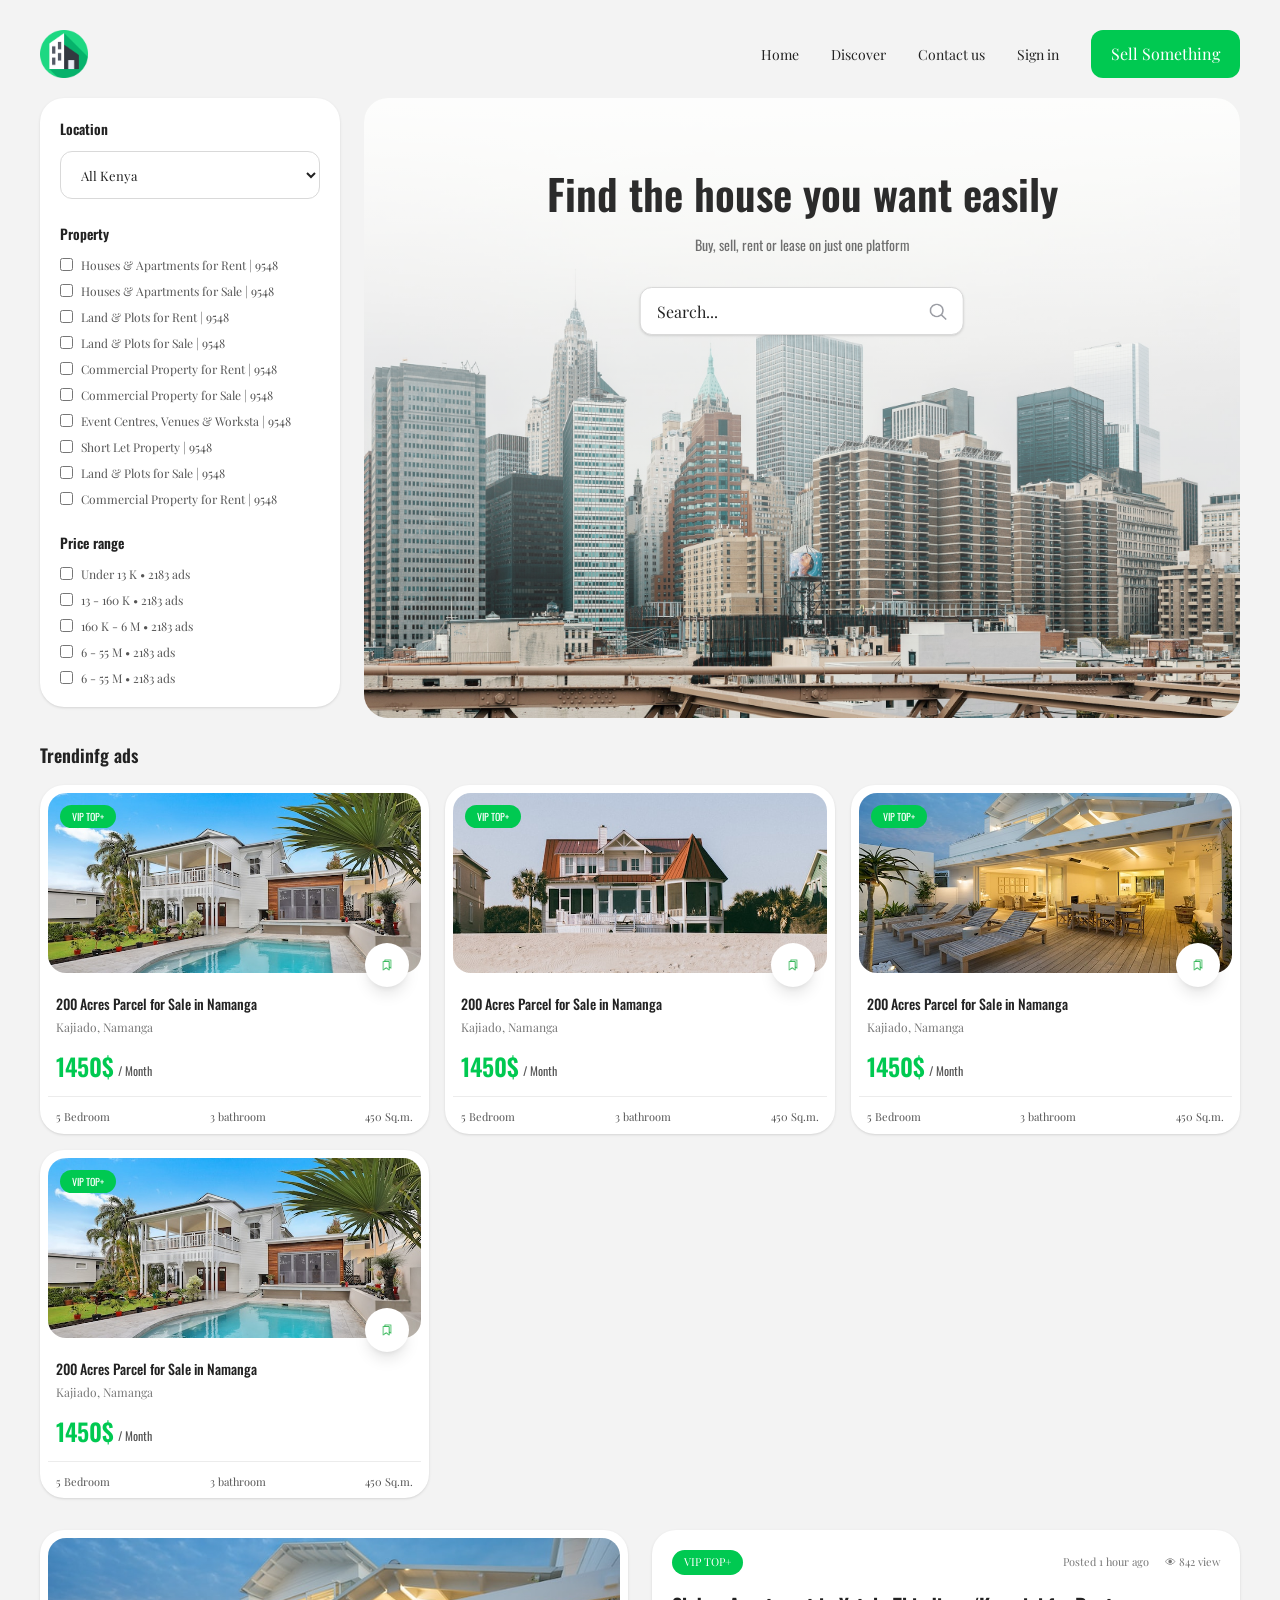
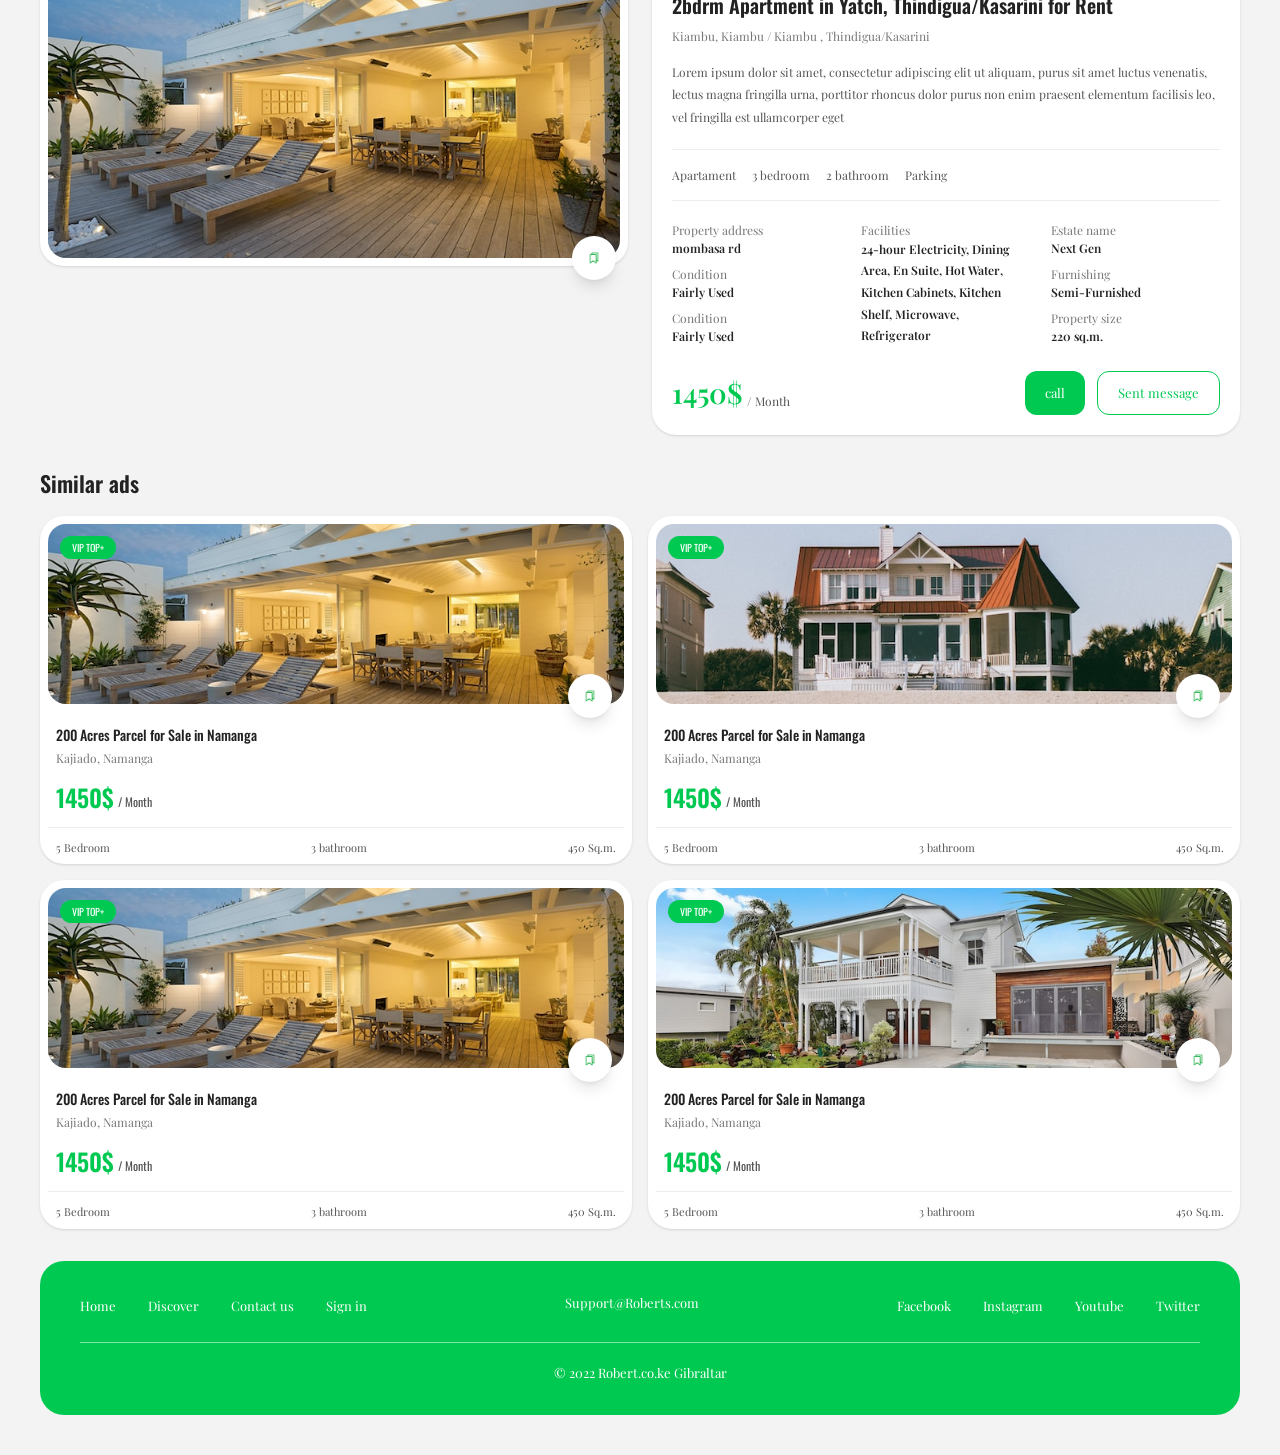
<file: index.html>
<!doctype html>
<html lang="en">
  <head>
    <meta charset="UTF-8" />
    <meta name="viewport" content="width=device-width, initial-scale=1.0" />
    <title>Find Homes for Rent and Sale</title>
    <meta
      name="description"
      content="Buy, sell, rent or lease properties easily on one platform."
    />
    <meta name="robots" content="index,follow" />
    <meta
      name="google-site-verification"
      content="CXtPqZHnyqR2oAkqWcA-MkzSj9Aci5FNeaKXEIg0ZXs"
    />
    <meta
      property="og:url"
      content="https://slldze.github.io/Intermediate-task/"
    />
    <meta property="og:type" content="website" />
    <meta property="og:title" content="Find Homes for Rent and Sale" />
    <meta
      property="og:description"
      content="Buy, sell, rent or lease properties easily on one platform."
    />
    <meta
      property="og:image"
      content="https://slldze.github.io/Intermediate-task/src/img/img.jpg"
    />
    <!-- Google Fonts -->
    <link rel="preconnect" href="https://fonts.googleapis.com" />
    <link rel="preconnect" href="https://fonts.gstatic.com" crossorigin />
    <link
      href="https://fonts.googleapis.com/css2?family=Oswald:wght@200..700&family=Playfair+Display:wght@400..900&display=swap"
      rel="stylesheet"
    />
    <link rel="stylesheet" href="css/final.css" />
    <style>
      body {
        font-family: "Playfair Display", serif;
      }
      h1,
      h2,
      h3,
      h4,
      h5,
      h6 {
        font-family: "Oswald", sans-serif;
      }
    </style>
  </head>
  <body class="bg-[#f3f3f3] text-[#222222]">
    <header
      class="mx-auto flex max-w-[1440px] items-center justify-between px-[20px] pt-[30px] pb-[20px] min-[769px]:px-[40px] min-[1440px]:px-[60px]"
    >
      <a href="index.html" class="h-[48px] w-[48px] shrink-0">
        <img
          src="src/img/logo.png"
          alt="logo"
          class="h-[48px] w-[48px] object-contain"
        />
      </a>
      <nav class="flex items-center">
        <ul class="hidden items-center gap-8 min-[769px]:flex">
          <li>
            <a
              href="index.html"
              class="border-b-2 border-transparent pb-1 text-[14px] transition hover:border-green-500"
            >
              Home
            </a>
          </li>
          <li>
            <a
              href="index.html"
              class="border-b-2 border-transparent pb-1 text-[14px] transition hover:border-green-500"
            >
              Discover
            </a>
          </li>
          <li>
            <a
              href="index.html"
              class="border-b-2 border-transparent pb-1 text-[14px] transition hover:border-green-500"
            >
              Contact us
            </a>
          </li>
          <li>
            <a
              href="index.html"
              class="border-b-2 border-transparent pb-1 text-[14px] transition hover:border-green-500"
            >
              Sign in
            </a>
          </li>
          <li>
            <button
              class="rounded-[12px] bg-green-500 px-5 py-3 text-white transition hover:opacity-90"
            >
              Sell Something
            </button>
          </li>
        </ul>
        <form class="group relative min-[769px]:hidden">
          <input
            type="text"
            name="mobile-search"
            id="mobile-search"
            placeholder="Search..."
            class="absolute right-0 top-1/2 h-12 w-0 -translate-y-1/2 rounded-full border border-gray-300 bg-white pl-4 pr-12 text-sm outline-none transition-all duration-300 group-hover:w-[180px] group-focus-within:w-[180px]"
          />
          <img
            src="src/img/search.png"
            alt="Search"
            class="relative z-10 h-8 w-8 mr-[4px]"
          />
        </form>
      </nav>
    </header>
    <main
      class="mx-auto max-w-[1440px] px-5 pb-[150px] min-[769px]:px-10 min-[769px]:pb-10 min-[1440px]:px-[60px]"
    >
      <section
        class="flex flex-col gap-6 min-[769px]:grid min-[769px]:grid-cols-[260px_1fr] min-[769px]:items-start min-[1025px]:grid-cols-[300px_1fr]"
      >
        <section class="order-1 min-[769px]:order-2">
          <div
            class="relative h-[420px] overflow-hidden rounded-[24px] bg-[#f8f8f8] min-[769px]:h-[620px]"
          >
            <img
              src="src/img/img.jpg"
              alt="main img"
              class="absolute inset-0 h-full w-full object-cover"
            />
            <div
              class="absolute inset-0 bg-gradient-to-b from-white/90 via-white/40 to-transparent"
            ></div>
            <div
              class="absolute top-8 left-1/2 z-10 w-[85%] -translate-x-1/2 text-center min-[769px]:top-[70px]"
            >
              <h1
                class="text-[32px] font-semibold leading-[1.2] text-[#2b2b2b] min-[769px]:text-[42px] min-[1440px]:text-[48px]"
              >
                Find the house you want easily
              </h1>
              <h4
                class="mt-4 text-[14px] text-[#6f6f6f] min-[769px]:text-[14px] min-[1440px]:text-[16px]"
              >
                Buy, sell, rent or lease on just one platform
              </h4>
              <form class="hidden min-[769px]:mt-8 min-[769px]:block">
                <div class="relative mx-auto w-[324px]">
                  <input
                    type="text"
                    name="search"
                    id="search"
                    placeholder="Search..."
                    class="h-12 w-full rounded-[12px] border border-[#d9d9d9] bg-white px-4 pr-10 outline-none shadow-sm"
                  />
                  <img
                    src="src/img/search.png"
                    alt="Search"
                    class="absolute right-4 top-1/2 h-5 w-5 -translate-y-1/2"
                  />
                </div>
              </form>
            </div>
          </div>
        </section>
        <aside
          class="order-2 rounded-[24px] bg-white p-5 shadow-sm min-[769px]:order-1"
        >
          <h3 class="mb-3 text-[14px] font-semibold">Location</h3>
          <select
            title="Choose location"
            id="location"
            name="location"
            class="mb-6 h-12 w-full rounded-[12px] border border-[#d9d9d9] bg-white px-4 text-[13px] outline-none"
          >
            <option value="all">All Kenya</option>
            <option value="nairobi">Nairobi</option>
            <option value="mombasa">Mombasa</option>
          </select>
          <h3 class="mb-3 text-[14px] font-semibold">Property</h3>
          <form class="space-y-2">
            <div class="flex items-start gap-2 text-[12px] text-[#555555]">
              <input
                type="checkbox"
                id="rent-houses"
                name="property"
                class="mt-[2px]"
              />
              <label for="rent-houses"
                >Houses & Apartments for Rent | 9548</label
              >
            </div>
            <div class="flex items-start gap-2 text-[12px] text-[#555555]">
              <input
                type="checkbox"
                id="sale-houses"
                name="property"
                class="mt-[2px]"
              />
              <label for="sale-houses"
                >Houses & Apartments for Sale | 9548</label
              >
            </div>
            <div class="flex items-start gap-2 text-[12px] text-[#555555]">
              <input
                type="checkbox"
                id="rent-land"
                name="property"
                class="mt-[2px]"
              />
              <label for="rent-land">Land & Plots for Rent | 9548</label>
            </div>
            <div class="flex items-start gap-2 text-[12px] text-[#555555]">
              <input
                type="checkbox"
                id="sale-land"
                name="property"
                class="mt-[2px]"
              />
              <label for="sale-land">Land & Plots for Sale | 9548</label>
            </div>
            <div class="flex items-start gap-2 text-[12px] text-[#555555]">
              <input
                type="checkbox"
                id="commercial-rent"
                name="property"
                class="mt-[2px]"
              />
              <label for="commercial-rent"
                >Commercial Property for Rent | 9548</label
              >
            </div>
            <div class="flex items-start gap-2 text-[12px] text-[#555555]">
              <input
                type="checkbox"
                id="commercial-sale"
                name="property"
                class="mt-[2px]"
              />
              <label for="commercial-sale"
                >Commercial Property for Sale | 9548</label
              >
            </div>
            <div class="flex items-start gap-2 text-[12px] text-[#555555]">
              <input
                type="checkbox"
                id="event-centres"
                name="property"
                class="mt-[2px]"
              />
              <label for="event-centres"
                >Event Centres, Venues & Worksta | 9548</label
              >
            </div>
            <div class="flex items-start gap-2 text-[12px] text-[#555555]">
              <input
                type="checkbox"
                id="short-let"
                name="property"
                class="mt-[2px]"
              />
              <label for="short-let">Short Let Property | 9548</label>
            </div>
            <div class="flex items-start gap-2 text-[12px] text-[#555555]">
              <input
                type="checkbox"
                id="sale-land-2"
                name="property"
                class="mt-[2px]"
              />
              <label for="sale-land-2">Land & Plots for Sale | 9548</label>
            </div>
            <div class="flex items-start gap-2 text-[12px] text-[#555555]">
              <input
                type="checkbox"
                id="commercial-rent-2"
                name="property"
                class="mt-[2px]"
              />
              <label for="commercial-rent-2"
                >Commercial Property for Rent | 9548</label
              >
            </div>
          </form>
          <h3 class="mt-6 mb-3 text-[14px] font-semibold">Price range</h3>
          <form class="space-y-2">
            <div class="flex items-start gap-2 text-[12px] text-[#555555]">
              <input
                type="checkbox"
                id="price-rainge-1"
                name="price range"
                class="mt-[2px]"
              />
              <label for="price-rainge-1">Under 13 K • 2183 ads</label>
            </div>
            <div class="flex items-start gap-2 text-[12px] text-[#555555]">
              <input
                type="checkbox"
                id="price-rainge-2"
                name="price range"
                class="mt-[2px]"
              />
              <label for="price-rainge-2">13 - 160 K • 2183 ads</label>
            </div>
            <div class="flex items-start gap-2 text-[12px] text-[#555555]">
              <input
                type="checkbox"
                id="price-rainge-3"
                name="price range"
                class="mt-[2px]"
              />
              <label for="price-rainge-3">160 K - 6 M • 2183 ads</label>
            </div>
            <div class="flex items-start gap-2 text-[12px] text-[#555555]">
              <input
                type="checkbox"
                id="price-rainge-4"
                name="price range"
                class="mt-[2px]"
              />
              <label for="price-rainge-4">6 - 55 M • 2183 ads</label>
            </div>
            <div class="flex items-start gap-2 text-[12px] text-[#555555]">
              <input
                type="checkbox"
                id="price-rainge-5"
                name="price range"
                class="mt-[2px]"
              />
              <label for="price-rainge-5">6 - 55 M • 2183 ads</label>
            </div>
          </form>
        </aside>
      </section>
      <section class="mt-6">
        <h2 class="mb-4 text-[18px] font-semibold">Trendinfg ads</h2>
        <div
          class="grid grid-cols-1 gap-4 min-[769px]:grid-cols-2 min-[1025px]:grid-cols-3 min-[1440px]:grid-cols-4"
        >
          <a href="details.html" class="block">
            <article
              class="rounded-[24px] bg-white p-2 shadow-sm transition hover:-translate-y-1 hover:shadow-md"
            >
              <div class="relative">
                <h4
                  class="absolute left-3 top-3 z-10 rounded-full bg-green-500 px-3 py-1 text-[10px] text-white"
                >
                  VIP TOP+
                </h4>
                <img
                  src="src/img/1.jpg"
                  alt="card #1"
                  class="h-[180px] w-full rounded-[18px] object-cover"
                />
                <img
                  src="src/img/frame.png"
                  alt="frame icon"
                  class="absolute right-3 bottom-[-14px] h-[44px] w-[44px] rounded-full bg-white p-3 shadow-lg"
                />
              </div>
              <div class="px-2 pt-5">
                <h4 class="text-[14px] font-medium">
                  200 Acres Parcel for Sale in Namanga
                </h4>
                <p class="mt-1 text-[12px] text-[#777777]">Kajiado, Namanga</p>
              </div>
              <div class="flex items-end gap-1 px-2 pt-3">
                <h1 class="text-[24px] font-semibold text-green-500">1450$</h1>
                <h4 class="pb-1 text-[12px] text-[#555555]">/ Month</h4>
              </div>
              <div
                class="mt-3 flex justify-between border-t border-[#ececec] px-2 pt-3 text-[11px] text-[#555555]"
              >
                <p>5 Bedroom</p>
                <p>3 bathroom</p>
                <p>450 Sq.m.</p>
              </div>
            </article>
          </a>
          <a href="details.html" class="block">
            <article
              class="rounded-[24px] bg-white p-2 shadow-sm transition hover:-translate-y-1 hover:shadow-md"
            >
              <div class="relative">
                <h4
                  class="absolute left-3 top-3 z-10 rounded-full bg-green-500 px-3 py-1 text-[10px] text-white"
                >
                  VIP TOP+
                </h4>
                <img
                  src="src/img/2.jpg"
                  alt="card #2"
                  class="h-[180px] w-full rounded-[18px] object-cover"
                />
                <img
                  src="src/img/frame.png"
                  alt="frame icon"
                  class="absolute right-3 bottom-[-14px] h-[44px] w-[44px] rounded-full bg-white p-3 shadow-lg"
                />
              </div>
              <div class="px-2 pt-5">
                <h4 class="text-[14px] font-medium">
                  200 Acres Parcel for Sale in Namanga
                </h4>
                <p class="mt-1 text-[12px] text-[#777777]">Kajiado, Namanga</p>
              </div>
              <div class="flex items-end gap-1 px-2 pt-3">
                <h1 class="text-[24px] font-semibold text-green-500">1450$</h1>
                <h4 class="pb-1 text-[12px] text-[#555555]">/ Month</h4>
              </div>
              <div
                class="mt-3 flex justify-between border-t border-[#ececec] px-2 pt-3 text-[11px] text-[#555555]"
              >
                <p>5 Bedroom</p>
                <p>3 bathroom</p>
                <p>450 Sq.m.</p>
              </div>
            </article>
          </a>
          <a href="details.html" class="block">
            <article
              class="rounded-[24px] bg-white p-2 shadow-sm transition hover:-translate-y-1 hover:shadow-md"
            >
              <div class="relative">
                <h4
                  class="absolute left-3 top-3 z-10 rounded-full bg-green-500 px-3 py-1 text-[10px] text-white"
                >
                  VIP TOP+
                </h4>
                <img
                  src="src/img/3.jpg"
                  alt="card #3"
                  class="h-[180px] w-full rounded-[18px] object-cover"
                />
                <img
                  src="src/img/frame.png"
                  alt="frame icon"
                  class="absolute right-3 bottom-[-14px] h-[44px] w-[44px] rounded-full bg-white p-3 shadow-lg"
                />
              </div>
              <div class="px-2 pt-5">
                <h4 class="text-[14px] font-medium">
                  200 Acres Parcel for Sale in Namanga
                </h4>
                <p class="mt-1 text-[12px] text-[#777777]">Kajiado, Namanga</p>
              </div>
              <div class="flex items-end gap-1 px-2 pt-3">
                <h1 class="text-[24px] font-semibold text-green-500">1450$</h1>
                <h4 class="pb-1 text-[12px] text-[#555555]">/ Month</h4>
              </div>
              <div
                class="mt-3 flex justify-between border-t border-[#ececec] px-2 pt-3 text-[11px] text-[#555555]"
              >
                <p>5 Bedroom</p>
                <p>3 bathroom</p>
                <p>450 Sq.m.</p>
              </div>
            </article>
          </a>
          <a href="details.html" class="block">
            <article
              class="rounded-[24px] bg-white p-2 shadow-sm transition hover:-translate-y-1 hover:shadow-md"
            >
              <div class="relative">
                <h4
                  class="absolute left-3 top-3 z-10 rounded-full bg-green-500 px-3 py-1 text-[10px] text-white"
                >
                  VIP TOP+
                </h4>
                <img
                  src="src/img/1.jpg"
                  alt="card #4"
                  class="h-[180px] w-full rounded-[18px] object-cover"
                />
                <img
                  src="src/img/frame.png"
                  alt="frame icon"
                  class="absolute right-3 bottom-[-14px] h-[44px] w-[44px] rounded-full bg-white p-3 shadow-lg"
                />
              </div>
              <div class="px-2 pt-5">
                <h4 class="text-[14px] font-medium">
                  200 Acres Parcel for Sale in Namanga
                </h4>
                <p class="mt-1 text-[12px] text-[#777777]">Kajiado, Namanga</p>
              </div>
              <div class="flex items-end gap-1 px-2 pt-3">
                <h1 class="text-[24px] font-semibold text-green-500">1450$</h1>
                <h4 class="pb-1 text-[12px] text-[#555555]">/ Month</h4>
              </div>
              <div
                class="mt-3 flex justify-between border-t border-[#ececec] px-2 pt-3 text-[11px] text-[#555555]"
              >
                <p>5 Bedroom</p>
                <p>3 bathroom</p>
                <p>450 Sq.m.</p>
              </div>
            </article>
          </a>
        </div>
      </section>
      <section
        class="mt-8 grid gap-6 min-[1025px]:grid-cols-[1fr_1fr] min-[1025px]:items-start"
      >
        <div class="relative rounded-[24px] bg-white p-2 shadow-sm">
          <img
            src="src/img/3.jpg"
            alt=" section 3 main img"
            class="h-[220px] w-full rounded-[18px] object-cover min-[769px]:h-[320px] min-[1440px]:h-[460px]"
          />
          <img
            src="src/img/frame.png"
            alt="frame icon"
            class="absolute right-3 bottom-[-14px] h-[44px] w-[44px] rounded-full bg-white p-3 shadow-lg"
          />
        </div>
        <div class="rounded-[24px] bg-white p-5 shadow-sm min-[1440px]:p-6">
          <div
            class="mb-4 flex flex-wrap items-center justify-between gap-3 text-[11px] text-[#777777]"
          >
            <span class="rounded-full bg-green-500 px-3 py-1 text-white">
              VIP TOP+
            </span>
            <div class="flex items-center gap-4">
              <span>Posted 1 hour ago</span>
              <span>👁 842 view</span>
            </div>
          </div>
          <div>
            <h1
              class="text-[20px] font-semibold leading-[1.4] min-[1440px]:text-[24px]"
            >
              2bdrm Apartment in Yatch, Thindigua/Kasarini for Rent
            </h1>
            <span class="mt-2 block text-[12px] text-[#777777]">
              Kiambu, Kiambu / Kiambu , Thindigua/Kasarini
            </span>
            <p class="mt-4 text-[12px] leading-[1.9] text-[#555555]">
              Lorem ipsum dolor sit amet, consectetur adipiscing elit ut
              aliquam, purus sit amet luctus venenatis, lectus magna fringilla
              urna, porttitor rhoncus dolor purus non enim praesent elementum
              facilisis leo, vel fringilla est ullamcorper eget
            </p>
          </div>
          <div
            class="mt-5 flex flex-wrap gap-4 border-y border-[#ececec] py-4 text-[12px] text-[#555555]"
          >
            <span>Apartament</span>
            <span>3 bedroom</span>
            <span>2 bathroom</span>
            <span>Parking</span>
          </div>
          <div
            class="mt-5 grid gap-y-5 text-[18px] min-[769px]:grid-cols-3 min-[769px]:gap-5 min-[769px]:text-[12px]"
          >
            <div
              class="grid grid-cols-2 gap-y-5 min-[769px]:block min-[769px]:space-y-2"
            >
              <span class="text-[#777777]">Property address</span>
              <span
                class="text-right font-semibold text-[#222222] min-[769px]:block min-[769px]:text-left"
                >mombasa rd</span
              >
              <span class="text-[#777777]">Condition</span>
              <span
                class="text-right font-semibold text-[#222222] min-[769px]:block min-[769px]:text-left"
                >Fairly Used</span
              >
              <span class="text-[#777777]">Condition</span>
              <span
                class="text-right font-semibold text-[#222222] min-[769px]:block min-[769px]:text-left"
                >Fairly Used</span
              >
            </div>
            <div
              class="grid grid-cols-2 gap-y-5 min-[769px]:block min-[769px]:space-y-2"
            >
              <span class="text-[#777777]">Facilities</span>
              <p
                class="text-right font-semibold leading-[1.8] text-[#222222] min-[769px]:text-left"
              >
                24-hour Electricity, Dining Area, En Suite, Hot Water, Kitchen
                Cabinets, Kitchen Shelf, Microwave, Refrigerator
              </p>
            </div>
            <div
              class="grid grid-cols-2 gap-y-5 min-[769px]:block min-[769px]:space-y-2"
            >
              <span class="text-[#777777]">Estate name</span>
              <span
                class="text-right font-semibold text-[#222222] min-[769px]:block min-[769px]:text-left"
                >Next Gen</span
              >
              <span class="text-[#777777]">Furnishing</span>
              <span
                class="text-right font-semibold text-[#222222] min-[769px]:block min-[769px]:text-left"
                >Semi-Furnished</span
              >
              <span class="text-[#777777]">Property size</span>
              <span
                class="text-right font-semibold text-[#222222] min-[769px]:block min-[769px]:text-left"
                >220 sq.m.</span
              >
            </div>
          </div>
          <div
            class="mt-6 flex flex-col gap-4 min-[769px]:flex-row min-[769px]:items-center min-[769px]:justify-between"
          >
            <div class="flex items-end gap-1">
              <span class="text-[28px] font-semibold text-green-500">
                1450$
              </span>
              <span class="pb-1 text-[12px] text-[#555555]">/</span>
              <span class="pb-1 text-[12px] text-[#555555]">Month</span>
            </div>
            <div class="flex flex-col gap-3 min-[769px]:flex-row">
              <button
                class="h-11 rounded-[12px] bg-green-500 px-5 text-[13px] text-white transition hover:opacity-90"
              >
                call
              </button>
              <button
                class="h-11 rounded-[12px] border border-green-500 px-5 text-[13px] text-green-500 transition hover:bg-green-50"
              >
                Sent message
              </button>
            </div>
          </div>
        </div>
      </section>
      <section class="mt-8">
        <h1 class="mb-4 text-[22px] font-semibold">Similar ads</h1>
        <div
          class="grid grid-cols-1 gap-4 min-[769px]:grid-cols-2 min-[1440px]:grid-cols-4"
        >
          <a href="details.html" class="block">
            <article
              class="rounded-[24px] bg-white p-2 shadow-sm transition hover:-translate-y-1 hover:shadow-md"
            >
              <div class="relative">
                <h4
                  class="absolute left-3 top-3 z-10 rounded-full bg-green-500 px-3 py-1 text-[10px] text-white"
                >
                  VIP TOP+
                </h4>
                <img
                  src="src/img/3.jpg"
                  alt="card #1"
                  class="h-[180px] w-full rounded-[18px] object-cover"
                />
                <img
                  src="src/img/frame.png"
                  alt="frame icon"
                  class="absolute right-3 bottom-[-14px] h-[44px] w-[44px] rounded-full bg-white p-3 shadow-lg"
                />
              </div>
              <div class="px-2 pt-5">
                <h4 class="text-[14px] font-medium">
                  200 Acres Parcel for Sale in Namanga
                </h4>
                <p class="mt-1 text-[12px] text-[#777777]">Kajiado, Namanga</p>
              </div>
              <div class="flex items-end gap-1 px-2 pt-3">
                <h1 class="text-[24px] font-semibold text-green-500">1450$</h1>
                <h4 class="pb-1 text-[12px] text-[#555555]">/ Month</h4>
              </div>
              <div
                class="mt-3 flex justify-between border-t border-[#ececec] px-2 pt-3 text-[11px] text-[#555555]"
              >
                <p>5 Bedroom</p>
                <p>3 bathroom</p>
                <p>450 Sq.m.</p>
              </div>
            </article>
          </a>
          <a href="details.html" class="block">
            <article
              class="rounded-[24px] bg-white p-2 shadow-sm transition hover:-translate-y-1 hover:shadow-md"
            >
              <div class="relative">
                <h4
                  class="absolute left-3 top-3 z-10 rounded-full bg-green-500 px-3 py-1 text-[10px] text-white"
                >
                  VIP TOP+
                </h4>
                <img
                  src="src/img/2.jpg"
                  alt="card #1"
                  class="h-[180px] w-full rounded-[18px] object-cover"
                />
                <img
                  src="src/img/frame.png"
                  alt="frame icon"
                  class="absolute right-3 bottom-[-14px] h-[44px] w-[44px] rounded-full bg-white p-3 shadow-lg"
                />
              </div>
              <div class="px-2 pt-5">
                <h4 class="text-[14px] font-medium">
                  200 Acres Parcel for Sale in Namanga
                </h4>
                <p class="mt-1 text-[12px] text-[#777777]">Kajiado, Namanga</p>
              </div>
              <div class="flex items-end gap-1 px-2 pt-3">
                <h1 class="text-[24px] font-semibold text-green-500">1450$</h1>
                <h4 class="pb-1 text-[12px] text-[#555555]">/ Month</h4>
              </div>
              <div
                class="mt-3 flex justify-between border-t border-[#ececec] px-2 pt-3 text-[11px] text-[#555555]"
              >
                <p>5 Bedroom</p>
                <p>3 bathroom</p>
                <p>450 Sq.m.</p>
              </div>
            </article>
          </a>
          <a href="details.html" class="block">
            <article
              class="rounded-[24px] bg-white p-2 shadow-sm transition hover:-translate-y-1 hover:shadow-md"
            >
              <div class="relative">
                <h4
                  class="absolute left-3 top-3 z-10 rounded-full bg-green-500 px-3 py-1 text-[10px] text-white"
                >
                  VIP TOP+
                </h4>
                <img
                  src="src/img/3.jpg"
                  alt="card #1"
                  class="h-[180px] w-full rounded-[18px] object-cover"
                />
                <img
                  src="src/img/frame.png"
                  alt="frame icon"
                  class="absolute right-3 bottom-[-14px] h-[44px] w-[44px] rounded-full bg-white p-3 shadow-lg"
                />
              </div>
              <div class="px-2 pt-5">
                <h4 class="text-[14px] font-medium">
                  200 Acres Parcel for Sale in Namanga
                </h4>
                <p class="mt-1 text-[12px] text-[#777777]">Kajiado, Namanga</p>
              </div>
              <div class="flex items-end gap-1 px-2 pt-3">
                <h1 class="text-[24px] font-semibold text-green-500">1450$</h1>
                <h4 class="pb-1 text-[12px] text-[#555555]">/ Month</h4>
              </div>
              <div
                class="mt-3 flex justify-between border-t border-[#ececec] px-2 pt-3 text-[11px] text-[#555555]"
              >
                <p>5 Bedroom</p>
                <p>3 bathroom</p>
                <p>450 Sq.m.</p>
              </div>
            </article>
          </a>
          <a href="details.html" class="block">
            <article
              class="rounded-[24px] bg-white p-2 shadow-sm transition hover:-translate-y-1 hover:shadow-md"
            >
              <div class="relative">
                <h4
                  class="absolute left-3 top-3 z-10 rounded-full bg-green-500 px-3 py-1 text-[10px] text-white"
                >
                  VIP TOP+
                </h4>
                <img
                  src="src/img/1.jpg"
                  alt="card #1"
                  class="h-[180px] w-full rounded-[18px] object-cover"
                />
                <img
                  src="src/img/frame.png"
                  alt="frame icon"
                  class="absolute right-3 bottom-[-14px] h-[44px] w-[44px] rounded-full bg-white p-3 shadow-lg"
                />
              </div>
              <div class="px-2 pt-5">
                <h4 class="text-[14px] font-medium">
                  200 Acres Parcel for Sale in Namanga
                </h4>
                <p class="mt-1 text-[12px] text-[#777777]">Kajiado, Namanga</p>
              </div>
              <div class="flex items-end gap-1 px-2 pt-3">
                <h1 class="text-[24px] font-semibold text-green-500">1450$</h1>
                <h4 class="pb-1 text-[12px] text-[#555555]">/ Month</h4>
              </div>
              <div
                class="mt-3 flex justify-between border-t border-[#ececec] px-2 pt-3 text-[11px] text-[#555555]"
              >
                <p>5 Bedroom</p>
                <p>3 bathroom</p>
                <p>450 Sq.m.</p>
              </div>
            </article>
          </a>
        </div>
      </section>
      <footer class="mt-8">
        <div
          class="rounded-[24px] bg-green-500 px-6 py-8 text-white min-[769px]:px-10"
        >
          <div
            class="grid grid-cols-2 gap-x-10 gap-y-4 text-[14px] min-[769px]:flex min-[769px]:items-center min-[769px]:justify-between min-[769px]:text-[13px]"
          >
            <nav>
              <ul
                class="flex flex-col gap-4 min-[769px]:flex-row min-[769px]:gap-8"
              >
                <li>
                  <a
                    href="index.html"
                    class="border-b-2 border-transparent pb-1 transition hover:border-white"
                  >
                    Home
                  </a>
                </li>
                <li>
                  <a
                    href="index.html"
                    class="border-b-2 border-transparent pb-1 transition hover:border-white"
                  >
                    Discover
                  </a>
                </li>
                <li>
                  <a
                    href="index.html"
                    class="border-b-2 border-transparent pb-1 transition hover:border-white"
                  >
                    Contact us
                  </a>
                </li>
                <li>
                  <a
                    href="index.html"
                    class="border-b-2 border-transparent pb-1 transition hover:border-white"
                  >
                    Sign in
                  </a>
                </li>
              </ul>
            </nav>
            <a
              href="mailto:Support@Roberts.com"
              class="hidden border-b-2 border-transparent pb-1 transition hover:border-white min-[769px]:block"
            >
              Support@Roberts.com
            </a>
            <nav>
              <ul
                class="flex flex-col items-end gap-4 min-[769px]:flex-row min-[769px]:gap-8"
              >
                <li>
                  <a
                    href="https://www.facebook.com/"
                    target="_blank"
                    class="border-b-2 border-transparent pb-1 transition hover:border-white"
                  >
                    Facebook
                  </a>
                </li>
                <li>
                  <a
                    href="https://www.instagram.com/accounts/login/?next=%2F&source=mobile_nav"
                    target="_blank"
                    class="border-b-2 border-transparent pb-1 transition hover:border-white"
                  >
                    Instagram
                  </a>
                </li>
                <li>
                  <a
                    href="https://www.youtube.com/"
                    target="_blank"
                    class="border-b-2 border-transparent pb-1 transition hover:border-white"
                  >
                    Youtube
                  </a>
                </li>
                <li>
                  <a
                    href="https://x.com/"
                    target="_blank"
                    class="border-b-2 border-transparent pb-1 transition hover:border-white"
                  >
                    Twitter
                  </a>
                </li>
              </ul>
            </nav>
          </div>
          <div
            class="mt-8 border-t border-white/50 pt-6 text-center text-[13px] min-[769px]:mt-6 min-[769px]:pt-5"
          >
            © 2022 Robert.co.ke Gibraltar
          </div>
        </div>
        <div
          class="fixed bottom-0 left-0 right-0 z-50 mx-auto w-full max-w-[768px] rounded-t-[28px] border-t border-[#eaeaea] bg-white px-6 pt-4 pb-5 shadow-[0_-4px_20px_rgba(0,0,0,0.08)] min-[769px]:hidden"
        >
          <ul class="flex items-end justify-between">
            <li>
              <a
                href="index.html"
                class="flex flex-col items-center gap-1 text-[14px] text-[#444444]"
              >
                <svg
                  xmlns="http://www.w3.org/2000/svg"
                  class="h-7 w-7"
                  fill="none"
                  viewBox="0 0 24 24"
                  stroke="currentColor"
                  stroke-width="1.8"
                >
                  <path
                    stroke-linecap="round"
                    stroke-linejoin="round"
                    d="M3 10.5 12 3l9 7.5"
                  />
                  <path
                    stroke-linecap="round"
                    stroke-linejoin="round"
                    d="M5.5 10v10h13V10"
                  />
                </svg>
                <span>Home</span>
              </a>
            </li>
            <li>
              <a
                href="index.html"
                class="flex flex-col items-center gap-1 text-[14px] text-[#444444]"
              >
                <svg
                  xmlns="http://www.w3.org/2000/svg"
                  class="h-7 w-7"
                  fill="none"
                  viewBox="0 0 24 24"
                  stroke="currentColor"
                  stroke-width="1.8"
                >
                  <path
                    stroke-linecap="round"
                    stroke-linejoin="round"
                    d="M12 3 4.5 7.5 12 12l7.5-4.5L12 3Z"
                  />
                  <path
                    stroke-linecap="round"
                    stroke-linejoin="round"
                    d="M4.5 12 12 16.5 19.5 12"
                  />
                  <path
                    stroke-linecap="round"
                    stroke-linejoin="round"
                    d="M4.5 16.5 12 21l7.5-4.5"
                  />
                </svg>
                <span>Discover</span>
              </a>
            </li>
            <li>
              <a
                href="index.html"
                class="relative -mt-10 flex flex-col items-center gap-1 text-[14px] text-[#444444]"
              >
                <span
                  class="flex h-[72px] w-[72px] items-center justify-center rounded-[14px] bg-[#29b24e] text-white shadow-md"
                >
                  <svg
                    xmlns="http://www.w3.org/2000/svg"
                    class="h-10 w-10"
                    fill="none"
                    viewBox="0 0 24 24"
                    stroke="currentColor"
                    stroke-width="1.8"
                  >
                    <path
                      stroke-linecap="round"
                      stroke-linejoin="round"
                      d="M12 5v14M5 12h14"
                    />
                  </svg>
                </span>
                <span>Sell</span>
              </a>
            </li>
            <li>
              <a
                href="index.html"
                class="flex flex-col items-center gap-1 text-[14px] text-[#444444]"
              >
                <svg
                  xmlns="http://www.w3.org/2000/svg"
                  class="h-7 w-7"
                  fill="none"
                  viewBox="0 0 24 24"
                  stroke="currentColor"
                  stroke-width="1.8"
                >
                  <path
                    stroke-linecap="round"
                    stroke-linejoin="round"
                    d="M7 8h10M7 12h7"
                  />
                  <path
                    stroke-linecap="round"
                    stroke-linejoin="round"
                    d="M5 5h14v11H9l-4 4V5Z"
                  />
                </svg>
                <span>Message</span>
              </a>
            </li>
            <li>
              <a
                href="index.html"
                class="flex flex-col items-center gap-1 text-[14px] text-[#444444]"
              >
                <svg
                  xmlns="http://www.w3.org/2000/svg"
                  class="h-7 w-7"
                  fill="none"
                  viewBox="0 0 24 24"
                  stroke="currentColor"
                  stroke-width="1.8"
                >
                  <path
                    stroke-linecap="round"
                    stroke-linejoin="round"
                    d="M15.5 7.5a3.5 3.5 0 1 1-7 0 3.5 3.5 0 0 1 7 0Z"
                  />
                  <path
                    stroke-linecap="round"
                    stroke-linejoin="round"
                    d="M5 21a7 7 0 0 1 14 0"
                  />
                </svg>
                <span>Profile</span>
              </a>
            </li>
          </ul>
        </div>
      </footer>
    </main>
  </body>
</html>
</file>
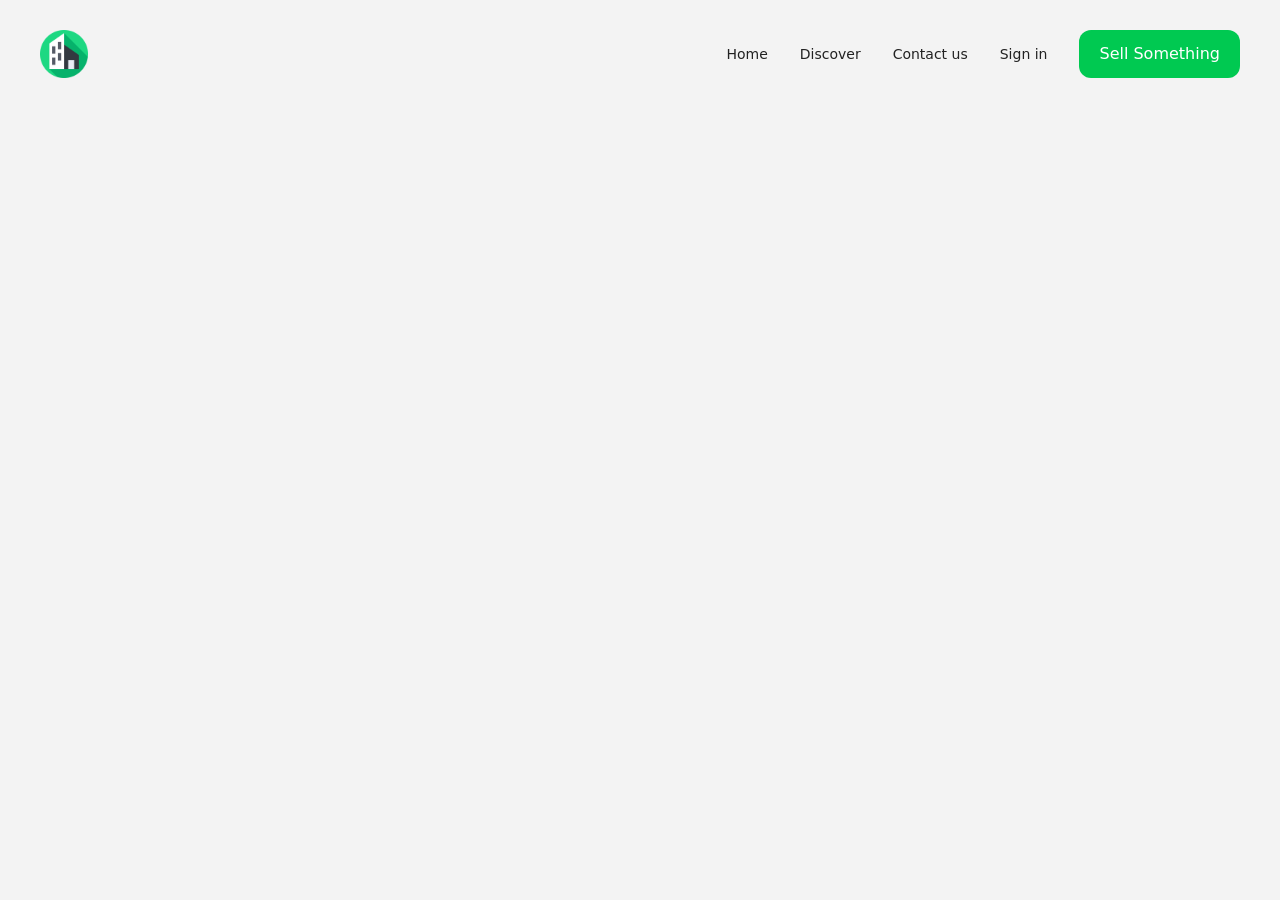
<file: details.html>
<!doctype html>
<html lang="en">
  <head>
    <meta charset="UTF-8" />
    <meta name="viewport" content="width=device-width, initial-scale=1.0" />
    <title>Details</title>
    <link rel="stylesheet" href="css/final.css" />
  </head>
  <body class="bg-[#f3f3f3] text-[#222222]">
    <header
      class="mx-auto flex max-w-[1440px] items-center justify-between px-[20px] pt-[30px] pb-[20px] min-[769px]:px-[40px] min-[1440px]:px-[60px]"
    >
      <a href="index.html" class="h-[48px] w-[48px] shrink-0">
        <img
          src="src/img/logo.png"
          alt="logo"
          class="h-[48px] w-[48px] object-contain"
        />
      </a>
      <nav class="flex items-center">
        <ul class="hidden items-center gap-8 min-[769px]:flex">
          <li>
            <a
              href="index.html"
              class="border-b-2 border-transparent pb-1 text-[14px] transition hover:border-green-500"
              >Home</a
            >
          </li>
          <li>
            <a
              href="index.html"
              class="border-b-2 border-transparent pb-1 text-[14px] transition hover:border-green-500"
              >Discover</a
            >
          </li>
          <li>
            <a
              href="index.html"
              class="border-b-2 border-transparent pb-1 text-[14px] transition hover:border-green-500"
              >Contact us</a
            >
          </li>
          <li>
            <a
              href="index.html"
              class="border-b-2 border-transparent pb-1 text-[14px] transition hover:border-green-500"
              >Sign in</a
            >
          </li>
          <li>
            <button
              class="rounded-[12px] bg-green-500 px-5 py-3 text-white transition hover:opacity-90"
            >
              Sell Something
            </button>
          </li>
        </ul>
        <form class="group relative min-[769px]:hidden">
          <input
            type="text"
            name="mobile-search"
            id="mobile-search"
            placeholder="Search..."
            class="absolute right-0 top-1/2 h-12 w-0 -translate-y-1/2 rounded-full border border-gray-300 bg-white pl-4 pr-12 text-sm outline-none transition-all duration-300 group-hover:w-[180px] group-focus-within:w-[180px]"
          />
          <img
            src="src/img/search.png"
            alt="Search"
            class="relative z-10 mr-[4px] h-8 w-8"
          />
        </form>
      </nav>
    </header>
  </body>
</html>
</file>
<file: css/final.css>
/*! tailwindcss v4.2.2 | MIT License | https://tailwindcss.com */
@layer properties;
@layer theme, base, components, utilities;
@layer theme {
  :root, :host {
    --font-sans: ui-sans-serif, system-ui, sans-serif, "Apple Color Emoji",
      "Segoe UI Emoji", "Segoe UI Symbol", "Noto Color Emoji";
    --font-mono: ui-monospace, SFMono-Regular, Menlo, Monaco, Consolas, "Liberation Mono",
      "Courier New", monospace;
    --color-green-50: oklch(98.2% 0.018 155.826);
    --color-green-500: oklch(72.3% 0.219 149.579);
    --color-gray-200: oklch(92.8% 0.006 264.531);
    --color-gray-300: oklch(87.2% 0.01 258.338);
    --color-gray-500: oklch(55.1% 0.027 264.364);
    --color-white: #fff;
    --spacing: 0.25rem;
    --text-sm: 0.875rem;
    --text-sm--line-height: calc(1.25 / 0.875);
    --font-weight-medium: 500;
    --font-weight-semibold: 600;
    --default-transition-duration: 150ms;
    --default-transition-timing-function: cubic-bezier(0.4, 0, 0.2, 1);
    --default-font-family: var(--font-sans);
    --default-mono-font-family: var(--font-mono);
  }
}
@layer base {
  *, ::after, ::before, ::backdrop, ::file-selector-button {
    box-sizing: border-box;
    margin: 0;
    padding: 0;
    border: 0 solid;
  }
  html, :host {
    line-height: 1.5;
    -webkit-text-size-adjust: 100%;
    tab-size: 4;
    font-family: var(--default-font-family, ui-sans-serif, system-ui, sans-serif, "Apple Color Emoji", "Segoe UI Emoji", "Segoe UI Symbol", "Noto Color Emoji");
    font-feature-settings: var(--default-font-feature-settings, normal);
    font-variation-settings: var(--default-font-variation-settings, normal);
    -webkit-tap-highlight-color: transparent;
  }
  hr {
    height: 0;
    color: inherit;
    border-top-width: 1px;
  }
  abbr:where([title]) {
    -webkit-text-decoration: underline dotted;
    text-decoration: underline dotted;
  }
  h1, h2, h3, h4, h5, h6 {
    font-size: inherit;
    font-weight: inherit;
  }
  a {
    color: inherit;
    -webkit-text-decoration: inherit;
    text-decoration: inherit;
  }
  b, strong {
    font-weight: bolder;
  }
  code, kbd, samp, pre {
    font-family: var(--default-mono-font-family, ui-monospace, SFMono-Regular, Menlo, Monaco, Consolas, "Liberation Mono", "Courier New", monospace);
    font-feature-settings: var(--default-mono-font-feature-settings, normal);
    font-variation-settings: var(--default-mono-font-variation-settings, normal);
    font-size: 1em;
  }
  small {
    font-size: 80%;
  }
  sub, sup {
    font-size: 75%;
    line-height: 0;
    position: relative;
    vertical-align: baseline;
  }
  sub {
    bottom: -0.25em;
  }
  sup {
    top: -0.5em;
  }
  table {
    text-indent: 0;
    border-color: inherit;
    border-collapse: collapse;
  }
  :-moz-focusring {
    outline: auto;
  }
  progress {
    vertical-align: baseline;
  }
  summary {
    display: list-item;
  }
  ol, ul, menu {
    list-style: none;
  }
  img, svg, video, canvas, audio, iframe, embed, object {
    display: block;
    vertical-align: middle;
  }
  img, video {
    max-width: 100%;
    height: auto;
  }
  button, input, select, optgroup, textarea, ::file-selector-button {
    font: inherit;
    font-feature-settings: inherit;
    font-variation-settings: inherit;
    letter-spacing: inherit;
    color: inherit;
    border-radius: 0;
    background-color: transparent;
    opacity: 1;
  }
  :where(select:is([multiple], [size])) optgroup {
    font-weight: bolder;
  }
  :where(select:is([multiple], [size])) optgroup option {
    padding-inline-start: 20px;
  }
  ::file-selector-button {
    margin-inline-end: 4px;
  }
  ::placeholder {
    opacity: 1;
  }
  @supports (not (-webkit-appearance: -apple-pay-button))  or (contain-intrinsic-size: 1px) {
    ::placeholder {
      color: currentcolor;
      @supports (color: color-mix(in lab, red, red)) {
        color: color-mix(in oklab, currentcolor 50%, transparent);
      }
    }
  }
  textarea {
    resize: vertical;
  }
  ::-webkit-search-decoration {
    -webkit-appearance: none;
  }
  ::-webkit-date-and-time-value {
    min-height: 1lh;
    text-align: inherit;
  }
  ::-webkit-datetime-edit {
    display: inline-flex;
  }
  ::-webkit-datetime-edit-fields-wrapper {
    padding: 0;
  }
  ::-webkit-datetime-edit, ::-webkit-datetime-edit-year-field, ::-webkit-datetime-edit-month-field, ::-webkit-datetime-edit-day-field, ::-webkit-datetime-edit-hour-field, ::-webkit-datetime-edit-minute-field, ::-webkit-datetime-edit-second-field, ::-webkit-datetime-edit-millisecond-field, ::-webkit-datetime-edit-meridiem-field {
    padding-block: 0;
  }
  ::-webkit-calendar-picker-indicator {
    line-height: 1;
  }
  :-moz-ui-invalid {
    box-shadow: none;
  }
  button, input:where([type="button"], [type="reset"], [type="submit"]), ::file-selector-button {
    appearance: button;
  }
  ::-webkit-inner-spin-button, ::-webkit-outer-spin-button {
    height: auto;
  }
  [hidden]:where(:not([hidden="until-found"])) {
    display: none !important;
  }
}
@layer utilities {
  .absolute {
    position: absolute;
  }
  .fixed {
    position: fixed;
  }
  .relative {
    position: relative;
  }
  .inset-0 {
    inset: calc(var(--spacing) * 0);
  }
  .top-1\/2 {
    top: calc(1 / 2 * 100%);
  }
  .top-3 {
    top: calc(var(--spacing) * 3);
  }
  .top-8 {
    top: calc(var(--spacing) * 8);
  }
  .right-0 {
    right: calc(var(--spacing) * 0);
  }
  .right-0\.5 {
    right: calc(var(--spacing) * 0.5);
  }
  .right-3 {
    right: calc(var(--spacing) * 3);
  }
  .right-4 {
    right: calc(var(--spacing) * 4);
  }
  .right-6 {
    right: calc(var(--spacing) * 6);
  }
  .bottom-0 {
    bottom: calc(var(--spacing) * 0);
  }
  .bottom-3 {
    bottom: calc(var(--spacing) * 3);
  }
  .bottom-\[-12px\] {
    bottom: -12px;
  }
  .bottom-\[-14px\] {
    bottom: -14px;
  }
  .left-0 {
    left: calc(var(--spacing) * 0);
  }
  .left-1\/2 {
    left: calc(1 / 2 * 100%);
  }
  .left-3 {
    left: calc(var(--spacing) * 3);
  }
  .z-10 {
    z-index: 10;
  }
  .z-50 {
    z-index: 50;
  }
  .order-1 {
    order: 1;
  }
  .order-2 {
    order: 2;
  }
  .container {
    width: 100%;
    @media (width >= 40rem) {
      max-width: 40rem;
    }
    @media (width >= 48rem) {
      max-width: 48rem;
    }
    @media (width >= 64rem) {
      max-width: 64rem;
    }
    @media (width >= 80rem) {
      max-width: 80rem;
    }
    @media (width >= 96rem) {
      max-width: 96rem;
    }
  }
  .mx-auto {
    margin-inline: auto;
  }
  .-mt-10 {
    margin-top: calc(var(--spacing) * -10);
  }
  .mt-1 {
    margin-top: calc(var(--spacing) * 1);
  }
  .mt-2 {
    margin-top: calc(var(--spacing) * 2);
  }
  .mt-3 {
    margin-top: calc(var(--spacing) * 3);
  }
  .mt-4 {
    margin-top: calc(var(--spacing) * 4);
  }
  .mt-5 {
    margin-top: calc(var(--spacing) * 5);
  }
  .mt-6 {
    margin-top: calc(var(--spacing) * 6);
  }
  .mt-8 {
    margin-top: calc(var(--spacing) * 8);
  }
  .mt-\[2px\] {
    margin-top: 2px;
  }
  .mr-\[2px\] {
    margin-right: 2px;
  }
  .mr-\[4px\] {
    margin-right: 4px;
  }
  .mr-\[10\%\] {
    margin-right: 10%;
  }
  .mr-\[20px\] {
    margin-right: 20px;
  }
  .mr-\[50px\] {
    margin-right: 50px;
  }
  .mr-\[70px\] {
    margin-right: 70px;
  }
  .mb-3 {
    margin-bottom: calc(var(--spacing) * 3);
  }
  .mb-4 {
    margin-bottom: calc(var(--spacing) * 4);
  }
  .mb-6 {
    margin-bottom: calc(var(--spacing) * 6);
  }
  .ml-\[10px\] {
    margin-left: 10px;
  }
  .block {
    display: block;
  }
  .flex {
    display: flex;
  }
  .grid {
    display: grid;
  }
  .hidden {
    display: none;
  }
  .h-5 {
    height: calc(var(--spacing) * 5);
  }
  .h-6 {
    height: calc(var(--spacing) * 6);
  }
  .h-7 {
    height: calc(var(--spacing) * 7);
  }
  .h-8 {
    height: calc(var(--spacing) * 8);
  }
  .h-10 {
    height: calc(var(--spacing) * 10);
  }
  .h-11 {
    height: calc(var(--spacing) * 11);
  }
  .h-12 {
    height: calc(var(--spacing) * 12);
  }
  .h-\[44px\] {
    height: 44px;
  }
  .h-\[48px\] {
    height: 48px;
  }
  .h-\[52px\] {
    height: 52px;
  }
  .h-\[72px\] {
    height: 72px;
  }
  .h-\[180px\] {
    height: 180px;
  }
  .h-\[220px\] {
    height: 220px;
  }
  .h-\[345px\] {
    height: 345px;
  }
  .h-\[420px\] {
    height: 420px;
  }
  .h-\[435px\] {
    height: 435px;
  }
  .h-full {
    height: 100%;
  }
  .w-0 {
    width: calc(var(--spacing) * 0);
  }
  .w-5 {
    width: calc(var(--spacing) * 5);
  }
  .w-6 {
    width: calc(var(--spacing) * 6);
  }
  .w-7 {
    width: calc(var(--spacing) * 7);
  }
  .w-8 {
    width: calc(var(--spacing) * 8);
  }
  .w-10 {
    width: calc(var(--spacing) * 10);
  }
  .w-12 {
    width: calc(var(--spacing) * 12);
  }
  .w-\[44px\] {
    width: 44px;
  }
  .w-\[48px\] {
    width: 48px;
  }
  .w-\[52px\] {
    width: 52px;
  }
  .w-\[72px\] {
    width: 72px;
  }
  .w-\[85\%\] {
    width: 85%;
  }
  .w-\[324px\] {
    width: 324px;
  }
  .w-\[335px\] {
    width: 335px;
  }
  .w-full {
    width: 100%;
  }
  .max-w-\[320px\] {
    max-width: 320px;
  }
  .max-w-\[430px\] {
    max-width: 430px;
  }
  .max-w-\[768px\] {
    max-width: 768px;
  }
  .max-w-\[1440px\] {
    max-width: 1440px;
  }
  .flex-1 {
    flex: 1;
  }
  .shrink-0 {
    flex-shrink: 0;
  }
  .-translate-x-1\/2 {
    --tw-translate-x: calc(calc(1 / 2 * 100%) * -1);
    translate: var(--tw-translate-x) var(--tw-translate-y);
  }
  .-translate-y-1\/2 {
    --tw-translate-y: calc(calc(1 / 2 * 100%) * -1);
    translate: var(--tw-translate-x) var(--tw-translate-y);
  }
  .grid-cols-1 {
    grid-template-columns: repeat(1, minmax(0, 1fr));
  }
  .grid-cols-2 {
    grid-template-columns: repeat(2, minmax(0, 1fr));
  }
  .flex-col {
    flex-direction: column;
  }
  .flex-wrap {
    flex-wrap: wrap;
  }
  .place-content-center {
    place-content: center;
  }
  .items-center {
    align-items: center;
  }
  .items-end {
    align-items: flex-end;
  }
  .items-start {
    align-items: flex-start;
  }
  .justify-around {
    justify-content: space-around;
  }
  .justify-between {
    justify-content: space-between;
  }
  .justify-center {
    justify-content: center;
  }
  .gap-1 {
    gap: calc(var(--spacing) * 1);
  }
  .gap-2 {
    gap: calc(var(--spacing) * 2);
  }
  .gap-3 {
    gap: calc(var(--spacing) * 3);
  }
  .gap-4 {
    gap: calc(var(--spacing) * 4);
  }
  .gap-5 {
    gap: calc(var(--spacing) * 5);
  }
  .gap-6 {
    gap: calc(var(--spacing) * 6);
  }
  .gap-8 {
    gap: calc(var(--spacing) * 8);
  }
  .space-y-2 {
    :where(& > :not(:last-child)) {
      --tw-space-y-reverse: 0;
      margin-block-start: calc(calc(var(--spacing) * 2) * var(--tw-space-y-reverse));
      margin-block-end: calc(calc(var(--spacing) * 2) * calc(1 - var(--tw-space-y-reverse)));
    }
  }
  .gap-x-10 {
    column-gap: calc(var(--spacing) * 10);
  }
  .gap-y-4 {
    row-gap: calc(var(--spacing) * 4);
  }
  .gap-y-5 {
    row-gap: calc(var(--spacing) * 5);
  }
  .overflow-hidden {
    overflow: hidden;
  }
  .rounded-\[12px\] {
    border-radius: 12px;
  }
  .rounded-\[14px\] {
    border-radius: 14px;
  }
  .rounded-\[18px\] {
    border-radius: 18px;
  }
  .rounded-\[24px\] {
    border-radius: 24px;
  }
  .rounded-full {
    border-radius: calc(infinity * 1px);
  }
  .rounded-t-\[28px\] {
    border-top-left-radius: 28px;
    border-top-right-radius: 28px;
  }
  .border {
    border-style: var(--tw-border-style);
    border-width: 1px;
  }
  .border-y {
    border-block-style: var(--tw-border-style);
    border-block-width: 1px;
  }
  .border-t {
    border-top-style: var(--tw-border-style);
    border-top-width: 1px;
  }
  .border-b-2 {
    border-bottom-style: var(--tw-border-style);
    border-bottom-width: 2px;
  }
  .border-\[\#d9d9d9\] {
    border-color: #d9d9d9;
  }
  .border-\[\#eaeaea\] {
    border-color: #eaeaea;
  }
  .border-\[\#ececec\] {
    border-color: #ececec;
  }
  .border-gray-300 {
    border-color: var(--color-gray-300);
  }
  .border-green-500 {
    border-color: var(--color-green-500);
  }
  .border-transparent {
    border-color: transparent;
  }
  .border-white\/40 {
    border-color: color-mix(in srgb, #fff 40%, transparent);
    @supports (color: color-mix(in lab, red, red)) {
      border-color: color-mix(in oklab, var(--color-white) 40%, transparent);
    }
  }
  .border-white\/50 {
    border-color: color-mix(in srgb, #fff 50%, transparent);
    @supports (color: color-mix(in lab, red, red)) {
      border-color: color-mix(in oklab, var(--color-white) 50%, transparent);
    }
  }
  .bg-\[\#29b24e\] {
    background-color: #29b24e;
  }
  .bg-\[\#e8e8e8\] {
    background-color: #e8e8e8;
  }
  .bg-\[\#f3f3f3\] {
    background-color: #f3f3f3;
  }
  .bg-\[\#f8f8f8\] {
    background-color: #f8f8f8;
  }
  .bg-gray-200 {
    background-color: var(--color-gray-200);
  }
  .bg-green-500 {
    background-color: var(--color-green-500);
  }
  .bg-white {
    background-color: var(--color-white);
  }
  .bg-gradient-to-b {
    --tw-gradient-position: to bottom in oklab;
    background-image: linear-gradient(var(--tw-gradient-stops));
  }
  .from-white\/90 {
    --tw-gradient-from: color-mix(in srgb, #fff 90%, transparent);
    @supports (color: color-mix(in lab, red, red)) {
      --tw-gradient-from: color-mix(in oklab, var(--color-white) 90%, transparent);
    }
    --tw-gradient-stops: var(--tw-gradient-via-stops, var(--tw-gradient-position), var(--tw-gradient-from) var(--tw-gradient-from-position), var(--tw-gradient-to) var(--tw-gradient-to-position));
  }
  .via-white\/40 {
    --tw-gradient-via: color-mix(in srgb, #fff 40%, transparent);
    @supports (color: color-mix(in lab, red, red)) {
      --tw-gradient-via: color-mix(in oklab, var(--color-white) 40%, transparent);
    }
    --tw-gradient-via-stops: var(--tw-gradient-position), var(--tw-gradient-from) var(--tw-gradient-from-position), var(--tw-gradient-via) var(--tw-gradient-via-position), var(--tw-gradient-to) var(--tw-gradient-to-position);
    --tw-gradient-stops: var(--tw-gradient-via-stops);
  }
  .to-transparent {
    --tw-gradient-to: transparent;
    --tw-gradient-stops: var(--tw-gradient-via-stops, var(--tw-gradient-position), var(--tw-gradient-from) var(--tw-gradient-from-position), var(--tw-gradient-to) var(--tw-gradient-to-position));
  }
  .object-contain {
    object-fit: contain;
  }
  .object-cover {
    object-fit: cover;
  }
  .p-2 {
    padding: calc(var(--spacing) * 2);
  }
  .p-3 {
    padding: calc(var(--spacing) * 3);
  }
  .p-5 {
    padding: calc(var(--spacing) * 5);
  }
  .p-6 {
    padding: calc(var(--spacing) * 6);
  }
  .p-\[20px\] {
    padding: 20px;
  }
  .p-\[50px\] {
    padding: 50px;
  }
  .px-2 {
    padding-inline: calc(var(--spacing) * 2);
  }
  .px-3 {
    padding-inline: calc(var(--spacing) * 3);
  }
  .px-4 {
    padding-inline: calc(var(--spacing) * 4);
  }
  .px-5 {
    padding-inline: calc(var(--spacing) * 5);
  }
  .px-6 {
    padding-inline: calc(var(--spacing) * 6);
  }
  .px-8 {
    padding-inline: calc(var(--spacing) * 8);
  }
  .px-\[20px\] {
    padding-inline: 20px;
  }
  .py-1 {
    padding-block: calc(var(--spacing) * 1);
  }
  .py-2 {
    padding-block: calc(var(--spacing) * 2);
  }
  .py-3 {
    padding-block: calc(var(--spacing) * 3);
  }
  .py-4 {
    padding-block: calc(var(--spacing) * 4);
  }
  .py-8 {
    padding-block: calc(var(--spacing) * 8);
  }
  .pt-3 {
    padding-top: calc(var(--spacing) * 3);
  }
  .pt-4 {
    padding-top: calc(var(--spacing) * 4);
  }
  .pt-5 {
    padding-top: calc(var(--spacing) * 5);
  }
  .pt-6 {
    padding-top: calc(var(--spacing) * 6);
  }
  .pt-8 {
    padding-top: calc(var(--spacing) * 8);
  }
  .pt-\[20px\] {
    padding-top: 20px;
  }
  .pt-\[28px\] {
    padding-top: 28px;
  }
  .pt-\[30px\] {
    padding-top: 30px;
  }
  .pt-\[38px\] {
    padding-top: 38px;
  }
  .pr-10 {
    padding-right: calc(var(--spacing) * 10);
  }
  .pr-12 {
    padding-right: calc(var(--spacing) * 12);
  }
  .pr-\[10px\] {
    padding-right: 10px;
  }
  .pr-\[20px\] {
    padding-right: 20px;
  }
  .pr-\[30px\] {
    padding-right: 30px;
  }
  .pb-1 {
    padding-bottom: calc(var(--spacing) * 1);
  }
  .pb-5 {
    padding-bottom: calc(var(--spacing) * 5);
  }
  .pb-7 {
    padding-bottom: calc(var(--spacing) * 7);
  }
  .pb-10 {
    padding-bottom: calc(var(--spacing) * 10);
  }
  .pb-\[20p\] {
    padding-bottom: 20p;
  }
  .pb-\[20px\] {
    padding-bottom: 20px;
  }
  .pb-\[28px\] {
    padding-bottom: 28px;
  }
  .pb-\[110px\] {
    padding-bottom: 110px;
  }
  .pb-\[150px\] {
    padding-bottom: 150px;
  }
  .pl-0\.5 {
    padding-left: calc(var(--spacing) * 0.5);
  }
  .pl-1\.5 {
    padding-left: calc(var(--spacing) * 1.5);
  }
  .pl-4 {
    padding-left: calc(var(--spacing) * 4);
  }
  .pl-\[20px\] {
    padding-left: 20px;
  }
  .pl-\[30px\] {
    padding-left: 30px;
  }
  .text-center {
    text-align: center;
  }
  .text-right {
    text-align: right;
  }
  .font-\[\'Poppins\'\] {
    font-family: 'Poppins';
  }
  .text-sm {
    font-size: var(--text-sm);
    line-height: var(--tw-leading, var(--text-sm--line-height));
  }
  .text-\[10px\] {
    font-size: 10px;
  }
  .text-\[11px\] {
    font-size: 11px;
  }
  .text-\[12px\] {
    font-size: 12px;
  }
  .text-\[13px\] {
    font-size: 13px;
  }
  .text-\[14px\] {
    font-size: 14px;
  }
  .text-\[18px\] {
    font-size: 18px;
  }
  .text-\[20px\] {
    font-size: 20px;
  }
  .text-\[22px\] {
    font-size: 22px;
  }
  .text-\[24px\] {
    font-size: 24px;
  }
  .text-\[28px\] {
    font-size: 28px;
  }
  .text-\[32px\] {
    font-size: 32px;
  }
  .leading-\[1\.2\] {
    --tw-leading: 1.2;
    line-height: 1.2;
  }
  .leading-\[1\.4\] {
    --tw-leading: 1.4;
    line-height: 1.4;
  }
  .leading-\[1\.8\] {
    --tw-leading: 1.8;
    line-height: 1.8;
  }
  .leading-\[1\.9\] {
    --tw-leading: 1.9;
    line-height: 1.9;
  }
  .leading-none {
    --tw-leading: 1;
    line-height: 1;
  }
  .font-medium {
    --tw-font-weight: var(--font-weight-medium);
    font-weight: var(--font-weight-medium);
  }
  .font-semibold {
    --tw-font-weight: var(--font-weight-semibold);
    font-weight: var(--font-weight-semibold);
  }
  .text-\[\#000000E5\] {
    color: #000000E5;
  }
  .text-\[\#2b2b2b\] {
    color: #2b2b2b;
  }
  .text-\[\#6f6f6f\] {
    color: #6f6f6f;
  }
  .text-\[\#29b24e\] {
    color: #29b24e;
  }
  .text-\[\#222\] {
    color: #222;
  }
  .text-\[\#777\] {
    color: #777;
  }
  .text-\[\#222222\] {
    color: #222222;
  }
  .text-\[\#444444\] {
    color: #444444;
  }
  .text-\[\#555555\] {
    color: #555555;
  }
  .text-\[\#666666\] {
    color: #666666;
  }
  .text-\[\#777777\] {
    color: #777777;
  }
  .text-\[\#999999\] {
    color: #999999;
  }
  .text-gray-500 {
    color: var(--color-gray-500);
  }
  .text-green-500 {
    color: var(--color-green-500);
  }
  .text-white {
    color: var(--color-white);
  }
  .shadow-\[0_-4px_20px_rgba\(0\,0\,0\,0\.08\)\] {
    --tw-shadow: 0 -4px 20px var(--tw-shadow-color, rgba(0,0,0,0.08));
    box-shadow: var(--tw-inset-shadow), var(--tw-inset-ring-shadow), var(--tw-ring-offset-shadow), var(--tw-ring-shadow), var(--tw-shadow);
  }
  .shadow-lg {
    --tw-shadow: 0 10px 15px -3px var(--tw-shadow-color, rgb(0 0 0 / 0.1)), 0 4px 6px -4px var(--tw-shadow-color, rgb(0 0 0 / 0.1));
    box-shadow: var(--tw-inset-shadow), var(--tw-inset-ring-shadow), var(--tw-ring-offset-shadow), var(--tw-ring-shadow), var(--tw-shadow);
  }
  .shadow-md {
    --tw-shadow: 0 4px 6px -1px var(--tw-shadow-color, rgb(0 0 0 / 0.1)), 0 2px 4px -2px var(--tw-shadow-color, rgb(0 0 0 / 0.1));
    box-shadow: var(--tw-inset-shadow), var(--tw-inset-ring-shadow), var(--tw-ring-offset-shadow), var(--tw-ring-shadow), var(--tw-shadow);
  }
  .shadow-sm {
    --tw-shadow: 0 1px 3px 0 var(--tw-shadow-color, rgb(0 0 0 / 0.1)), 0 1px 2px -1px var(--tw-shadow-color, rgb(0 0 0 / 0.1));
    box-shadow: var(--tw-inset-shadow), var(--tw-inset-ring-shadow), var(--tw-ring-offset-shadow), var(--tw-ring-shadow), var(--tw-shadow);
  }
  .transition {
    transition-property: color, background-color, border-color, outline-color, text-decoration-color, fill, stroke, --tw-gradient-from, --tw-gradient-via, --tw-gradient-to, opacity, box-shadow, transform, translate, scale, rotate, filter, -webkit-backdrop-filter, backdrop-filter, display, content-visibility, overlay, pointer-events;
    transition-timing-function: var(--tw-ease, var(--default-transition-timing-function));
    transition-duration: var(--tw-duration, var(--default-transition-duration));
  }
  .transition-all {
    transition-property: all;
    transition-timing-function: var(--tw-ease, var(--default-transition-timing-function));
    transition-duration: var(--tw-duration, var(--default-transition-duration));
  }
  .duration-300 {
    --tw-duration: 300ms;
    transition-duration: 300ms;
  }
  .outline-none {
    --tw-outline-style: none;
    outline-style: none;
  }
  .group-focus-within\:w-\[180px\] {
    &:is(:where(.group):focus-within *) {
      width: 180px;
    }
  }
  .group-focus-within\:w-\[190px\] {
    &:is(:where(.group):focus-within *) {
      width: 190px;
    }
  }
  .group-hover\:w-\[180px\] {
    &:is(:where(.group):hover *) {
      @media (hover: hover) {
        width: 180px;
      }
    }
  }
  .group-hover\:w-\[190px\] {
    &:is(:where(.group):hover *) {
      @media (hover: hover) {
        width: 190px;
      }
    }
  }
  .hover\:-translate-y-1 {
    &:hover {
      @media (hover: hover) {
        --tw-translate-y: calc(var(--spacing) * -1);
        translate: var(--tw-translate-x) var(--tw-translate-y);
      }
    }
  }
  .hover\:border-\[\#29b24e\] {
    &:hover {
      @media (hover: hover) {
        border-color: #29b24e;
      }
    }
  }
  .hover\:border-green-500 {
    &:hover {
      @media (hover: hover) {
        border-color: var(--color-green-500);
      }
    }
  }
  .hover\:border-white {
    &:hover {
      @media (hover: hover) {
        border-color: var(--color-white);
      }
    }
  }
  .hover\:border-b-green-500 {
    &:hover {
      @media (hover: hover) {
        border-bottom-color: var(--color-green-500);
      }
    }
  }
  .hover\:bg-green-50 {
    &:hover {
      @media (hover: hover) {
        background-color: var(--color-green-50);
      }
    }
  }
  .hover\:opacity-90 {
    &:hover {
      @media (hover: hover) {
        opacity: 90%;
      }
    }
  }
  .hover\:shadow-lg {
    &:hover {
      @media (hover: hover) {
        --tw-shadow: 0 10px 15px -3px var(--tw-shadow-color, rgb(0 0 0 / 0.1)), 0 4px 6px -4px var(--tw-shadow-color, rgb(0 0 0 / 0.1));
        box-shadow: var(--tw-inset-shadow), var(--tw-inset-ring-shadow), var(--tw-ring-offset-shadow), var(--tw-ring-shadow), var(--tw-shadow);
      }
    }
  }
  .hover\:shadow-md {
    &:hover {
      @media (hover: hover) {
        --tw-shadow: 0 4px 6px -1px var(--tw-shadow-color, rgb(0 0 0 / 0.1)), 0 2px 4px -2px var(--tw-shadow-color, rgb(0 0 0 / 0.1));
        box-shadow: var(--tw-inset-shadow), var(--tw-inset-ring-shadow), var(--tw-ring-offset-shadow), var(--tw-ring-shadow), var(--tw-shadow);
      }
    }
  }
  .max-\[768px\]\:absolute {
    @media (width < 768px) {
      position: absolute;
    }
  }
  .max-\[768px\]\:relative {
    @media (width < 768px) {
      position: relative;
    }
  }
  .min-\[1024\]\:justify-around {
    @media (width >= 1024) {
      justify-content: space-around;
    }
  }
  .min-\[1024\]\:justify-between {
    @media (width >= 1024) {
      justify-content: space-between;
    }
  }
  .min-\[767px\]\:relative {
    @media (width >= 767px) {
      position: relative;
    }
  }
  .min-\[768px\]\:absolute {
    @media (width >= 768px) {
      position: absolute;
    }
  }
  .min-\[768px\]\:relative {
    @media (width >= 768px) {
      position: relative;
    }
  }
  .min-\[768px\]\:block {
    @media (width >= 768px) {
      display: block;
    }
  }
  .min-\[768px\]\:flex {
    @media (width >= 768px) {
      display: flex;
    }
  }
  .min-\[768px\]\:hidden {
    @media (width >= 768px) {
      display: none;
    }
  }
  .min-\[768px\]\:h-\[435px\] {
    @media (width >= 768px) {
      height: 435px;
    }
  }
  .min-\[768px\]\:w-\[335px\] {
    @media (width >= 768px) {
      width: 335px;
    }
  }
  .min-\[768px\]\:px-10 {
    @media (width >= 768px) {
      padding-inline: calc(var(--spacing) * 10);
    }
  }
  .min-\[768px\]\:px-\[40px\] {
    @media (width >= 768px) {
      padding-inline: 40px;
    }
  }
  .min-\[769px\]\:absolute {
    @media (width >= 769px) {
      position: absolute;
    }
  }
  .min-\[769px\]\:relative {
    @media (width >= 769px) {
      position: relative;
    }
  }
  .min-\[769px\]\:static {
    @media (width >= 769px) {
      position: static;
    }
  }
  .min-\[769px\]\:sticky {
    @media (width >= 769px) {
      position: sticky;
    }
  }
  .min-\[769px\]\:top-5 {
    @media (width >= 769px) {
      top: calc(var(--spacing) * 5);
    }
  }
  .min-\[769px\]\:top-\[70px\] {
    @media (width >= 769px) {
      top: 70px;
    }
  }
  .min-\[769px\]\:bottom-0 {
    @media (width >= 769px) {
      bottom: calc(var(--spacing) * 0);
    }
  }
  .min-\[769px\]\:left-0 {
    @media (width >= 769px) {
      left: calc(var(--spacing) * 0);
    }
  }
  .min-\[769px\]\:order-1 {
    @media (width >= 769px) {
      order: 1;
    }
  }
  .min-\[769px\]\:order-2 {
    @media (width >= 769px) {
      order: 2;
    }
  }
  .min-\[769px\]\:mt-0 {
    @media (width >= 769px) {
      margin-top: calc(var(--spacing) * 0);
    }
  }
  .min-\[769px\]\:mt-5 {
    @media (width >= 769px) {
      margin-top: calc(var(--spacing) * 5);
    }
  }
  .min-\[769px\]\:mt-6 {
    @media (width >= 769px) {
      margin-top: calc(var(--spacing) * 6);
    }
  }
  .min-\[769px\]\:mt-8 {
    @media (width >= 769px) {
      margin-top: calc(var(--spacing) * 8);
    }
  }
  .min-\[769px\]\:block {
    @media (width >= 769px) {
      display: block;
    }
  }
  .min-\[769px\]\:flex {
    @media (width >= 769px) {
      display: flex;
    }
  }
  .min-\[769px\]\:grid {
    @media (width >= 769px) {
      display: grid;
    }
  }
  .min-\[769px\]\:hidden {
    @media (width >= 769px) {
      display: none;
    }
  }
  .min-\[769px\]\:h-\[260px\] {
    @media (width >= 769px) {
      height: 260px;
    }
  }
  .min-\[769px\]\:h-\[320px\] {
    @media (width >= 769px) {
      height: 320px;
    }
  }
  .min-\[769px\]\:h-\[435px\] {
    @media (width >= 769px) {
      height: 435px;
    }
  }
  .min-\[769px\]\:h-\[560px\] {
    @media (width >= 769px) {
      height: 560px;
    }
  }
  .min-\[769px\]\:h-\[620px\] {
    @media (width >= 769px) {
      height: 620px;
    }
  }
  .min-\[769px\]\:w-\[260px\] {
    @media (width >= 769px) {
      width: 260px;
    }
  }
  .min-\[769px\]\:w-\[375px\] {
    @media (width >= 769px) {
      width: 375px;
    }
  }
  .min-\[769px\]\:w-full {
    @media (width >= 769px) {
      width: 100%;
    }
  }
  .min-\[769px\]\:translate-x-0 {
    @media (width >= 769px) {
      --tw-translate-x: calc(var(--spacing) * 0);
      translate: var(--tw-translate-x) var(--tw-translate-y);
    }
  }
  .min-\[769px\]\:grid-cols-2 {
    @media (width >= 769px) {
      grid-template-columns: repeat(2, minmax(0, 1fr));
    }
  }
  .min-\[769px\]\:grid-cols-3 {
    @media (width >= 769px) {
      grid-template-columns: repeat(3, minmax(0, 1fr));
    }
  }
  .min-\[769px\]\:grid-cols-\[260px_1fr\] {
    @media (width >= 769px) {
      grid-template-columns: 260px 1fr;
    }
  }
  .min-\[769px\]\:flex-row {
    @media (width >= 769px) {
      flex-direction: row;
    }
  }
  .min-\[769px\]\:items-center {
    @media (width >= 769px) {
      align-items: center;
    }
  }
  .min-\[769px\]\:items-start {
    @media (width >= 769px) {
      align-items: flex-start;
    }
  }
  .min-\[769px\]\:justify-between {
    @media (width >= 769px) {
      justify-content: space-between;
    }
  }
  .min-\[769px\]\:gap-5 {
    @media (width >= 769px) {
      gap: calc(var(--spacing) * 5);
    }
  }
  .min-\[769px\]\:gap-6 {
    @media (width >= 769px) {
      gap: calc(var(--spacing) * 6);
    }
  }
  .min-\[769px\]\:gap-8 {
    @media (width >= 769px) {
      gap: calc(var(--spacing) * 8);
    }
  }
  .min-\[769px\]\:space-y-2 {
    @media (width >= 769px) {
      :where(& > :not(:last-child)) {
        --tw-space-y-reverse: 0;
        margin-block-start: calc(calc(var(--spacing) * 2) * var(--tw-space-y-reverse));
        margin-block-end: calc(calc(var(--spacing) * 2) * calc(1 - var(--tw-space-y-reverse)));
      }
    }
  }
  .min-\[769px\]\:px-8 {
    @media (width >= 769px) {
      padding-inline: calc(var(--spacing) * 8);
    }
  }
  .min-\[769px\]\:px-10 {
    @media (width >= 769px) {
      padding-inline: calc(var(--spacing) * 10);
    }
  }
  .min-\[769px\]\:px-\[40px\] {
    @media (width >= 769px) {
      padding-inline: 40px;
    }
  }
  .min-\[769px\]\:pt-5 {
    @media (width >= 769px) {
      padding-top: calc(var(--spacing) * 5);
    }
  }
  .min-\[769px\]\:pt-8 {
    @media (width >= 769px) {
      padding-top: calc(var(--spacing) * 8);
    }
  }
  .min-\[769px\]\:pb-10 {
    @media (width >= 769px) {
      padding-bottom: calc(var(--spacing) * 10);
    }
  }
  .min-\[769px\]\:text-left {
    @media (width >= 769px) {
      text-align: left;
    }
  }
  .min-\[769px\]\:text-\[12px\] {
    @media (width >= 769px) {
      font-size: 12px;
    }
  }
  .min-\[769px\]\:text-\[13px\] {
    @media (width >= 769px) {
      font-size: 13px;
    }
  }
  .min-\[769px\]\:text-\[14px\] {
    @media (width >= 769px) {
      font-size: 14px;
    }
  }
  .min-\[769px\]\:text-\[16px\] {
    @media (width >= 769px) {
      font-size: 16px;
    }
  }
  .min-\[769px\]\:text-\[38px\] {
    @media (width >= 769px) {
      font-size: 38px;
    }
  }
  .min-\[769px\]\:text-\[42px\] {
    @media (width >= 769px) {
      font-size: 42px;
    }
  }
  .min-\[1024px\]\:h-\[620px\] {
    @media (width >= 1024px) {
      height: 620px;
    }
  }
  .min-\[1024px\]\:justify-around {
    @media (width >= 1024px) {
      justify-content: space-around;
    }
  }
  .min-\[1025px\]\:w-\[290px\] {
    @media (width >= 1025px) {
      width: 290px;
    }
  }
  .min-\[1025px\]\:grid-cols-3 {
    @media (width >= 1025px) {
      grid-template-columns: repeat(3, minmax(0, 1fr));
    }
  }
  .min-\[1025px\]\:grid-cols-\[1fr_1fr\] {
    @media (width >= 1025px) {
      grid-template-columns: 1fr 1fr;
    }
  }
  .min-\[1025px\]\:grid-cols-\[300px_1fr\] {
    @media (width >= 1025px) {
      grid-template-columns: 300px 1fr;
    }
  }
  .min-\[1025px\]\:items-start {
    @media (width >= 1025px) {
      align-items: flex-start;
    }
  }
  .min-\[1025px\]\:justify-around {
    @media (width >= 1025px) {
      justify-content: space-around;
    }
  }
  .min-\[1025px\]\:justify-between {
    @media (width >= 1025px) {
      justify-content: space-between;
    }
  }
  .min-\[1440px\]\:block {
    @media (width >= 1440px) {
      display: block;
    }
  }
  .min-\[1440px\]\:h-\[460px\] {
    @media (width >= 1440px) {
      height: 460px;
    }
  }
  .min-\[1440px\]\:h-\[620px\] {
    @media (width >= 1440px) {
      height: 620px;
    }
  }
  .min-\[1440px\]\:grid-cols-4 {
    @media (width >= 1440px) {
      grid-template-columns: repeat(4, minmax(0, 1fr));
    }
  }
  .min-\[1440px\]\:p-6 {
    @media (width >= 1440px) {
      padding: calc(var(--spacing) * 6);
    }
  }
  .min-\[1440px\]\:px-12 {
    @media (width >= 1440px) {
      padding-inline: calc(var(--spacing) * 12);
    }
  }
  .min-\[1440px\]\:px-\[60px\] {
    @media (width >= 1440px) {
      padding-inline: 60px;
    }
  }
  .min-\[1440px\]\:text-\[16px\] {
    @media (width >= 1440px) {
      font-size: 16px;
    }
  }
  .min-\[1440px\]\:text-\[24px\] {
    @media (width >= 1440px) {
      font-size: 24px;
    }
  }
  .min-\[1440px\]\:text-\[48px\] {
    @media (width >= 1440px) {
      font-size: 48px;
    }
  }
  .min-\[1441px\]\:px-\[60px\] {
    @media (width >= 1441px) {
      padding-inline: 60px;
    }
  }
  .md\:flex {
    @media (width >= 48rem) {
      display: flex;
    }
  }
  .\[\@media\(min-width-768px\)\]\:flex {
    @media (min-width-768px) {
      display: flex;
    }
  }
  .\[\@media\(min-width\:768px\)\]\:flex {
    @media (min-width:768px) {
      display: flex;
    }
  }
  .\[\@media\(min-width\:769px\)\]\:flex {
    @media (min-width:769px) {
      display: flex;
    }
  }
  .\[\@media\(width\:768px\)\]\:flex {
    @media (width:768px) {
      display: flex;
    }
  }
  .\[\@media\(width\=768px\)\]\:flex {
    @media (width=768px) {
      display: flex;
    }
  }
}
@property --tw-translate-x {
  syntax: "*";
  inherits: false;
  initial-value: 0;
}
@property --tw-translate-y {
  syntax: "*";
  inherits: false;
  initial-value: 0;
}
@property --tw-translate-z {
  syntax: "*";
  inherits: false;
  initial-value: 0;
}
@property --tw-space-y-reverse {
  syntax: "*";
  inherits: false;
  initial-value: 0;
}
@property --tw-border-style {
  syntax: "*";
  inherits: false;
  initial-value: solid;
}
@property --tw-gradient-position {
  syntax: "*";
  inherits: false;
}
@property --tw-gradient-from {
  syntax: "<color>";
  inherits: false;
  initial-value: #0000;
}
@property --tw-gradient-via {
  syntax: "<color>";
  inherits: false;
  initial-value: #0000;
}
@property --tw-gradient-to {
  syntax: "<color>";
  inherits: false;
  initial-value: #0000;
}
@property --tw-gradient-stops {
  syntax: "*";
  inherits: false;
}
@property --tw-gradient-via-stops {
  syntax: "*";
  inherits: false;
}
@property --tw-gradient-from-position {
  syntax: "<length-percentage>";
  inherits: false;
  initial-value: 0%;
}
@property --tw-gradient-via-position {
  syntax: "<length-percentage>";
  inherits: false;
  initial-value: 50%;
}
@property --tw-gradient-to-position {
  syntax: "<length-percentage>";
  inherits: false;
  initial-value: 100%;
}
@property --tw-leading {
  syntax: "*";
  inherits: false;
}
@property --tw-font-weight {
  syntax: "*";
  inherits: false;
}
@property --tw-shadow {
  syntax: "*";
  inherits: false;
  initial-value: 0 0 #0000;
}
@property --tw-shadow-color {
  syntax: "*";
  inherits: false;
}
@property --tw-shadow-alpha {
  syntax: "<percentage>";
  inherits: false;
  initial-value: 100%;
}
@property --tw-inset-shadow {
  syntax: "*";
  inherits: false;
  initial-value: 0 0 #0000;
}
@property --tw-inset-shadow-color {
  syntax: "*";
  inherits: false;
}
@property --tw-inset-shadow-alpha {
  syntax: "<percentage>";
  inherits: false;
  initial-value: 100%;
}
@property --tw-ring-color {
  syntax: "*";
  inherits: false;
}
@property --tw-ring-shadow {
  syntax: "*";
  inherits: false;
  initial-value: 0 0 #0000;
}
@property --tw-inset-ring-color {
  syntax: "*";
  inherits: false;
}
@property --tw-inset-ring-shadow {
  syntax: "*";
  inherits: false;
  initial-value: 0 0 #0000;
}
@property --tw-ring-inset {
  syntax: "*";
  inherits: false;
}
@property --tw-ring-offset-width {
  syntax: "<length>";
  inherits: false;
  initial-value: 0px;
}
@property --tw-ring-offset-color {
  syntax: "*";
  inherits: false;
  initial-value: #fff;
}
@property --tw-ring-offset-shadow {
  syntax: "*";
  inherits: false;
  initial-value: 0 0 #0000;
}
@property --tw-duration {
  syntax: "*";
  inherits: false;
}
@layer properties {
  @supports ((-webkit-hyphens: none) and (not (margin-trim: inline))) or ((-moz-orient: inline) and (not (color:rgb(from red r g b)))) {
    *, ::before, ::after, ::backdrop {
      --tw-translate-x: 0;
      --tw-translate-y: 0;
      --tw-translate-z: 0;
      --tw-space-y-reverse: 0;
      --tw-border-style: solid;
      --tw-gradient-position: initial;
      --tw-gradient-from: #0000;
      --tw-gradient-via: #0000;
      --tw-gradient-to: #0000;
      --tw-gradient-stops: initial;
      --tw-gradient-via-stops: initial;
      --tw-gradient-from-position: 0%;
      --tw-gradient-via-position: 50%;
      --tw-gradient-to-position: 100%;
      --tw-leading: initial;
      --tw-font-weight: initial;
      --tw-shadow: 0 0 #0000;
      --tw-shadow-color: initial;
      --tw-shadow-alpha: 100%;
      --tw-inset-shadow: 0 0 #0000;
      --tw-inset-shadow-color: initial;
      --tw-inset-shadow-alpha: 100%;
      --tw-ring-color: initial;
      --tw-ring-shadow: 0 0 #0000;
      --tw-inset-ring-color: initial;
      --tw-inset-ring-shadow: 0 0 #0000;
      --tw-ring-inset: initial;
      --tw-ring-offset-width: 0px;
      --tw-ring-offset-color: #fff;
      --tw-ring-offset-shadow: 0 0 #0000;
      --tw-duration: initial;
    }
  }
}
</file>
